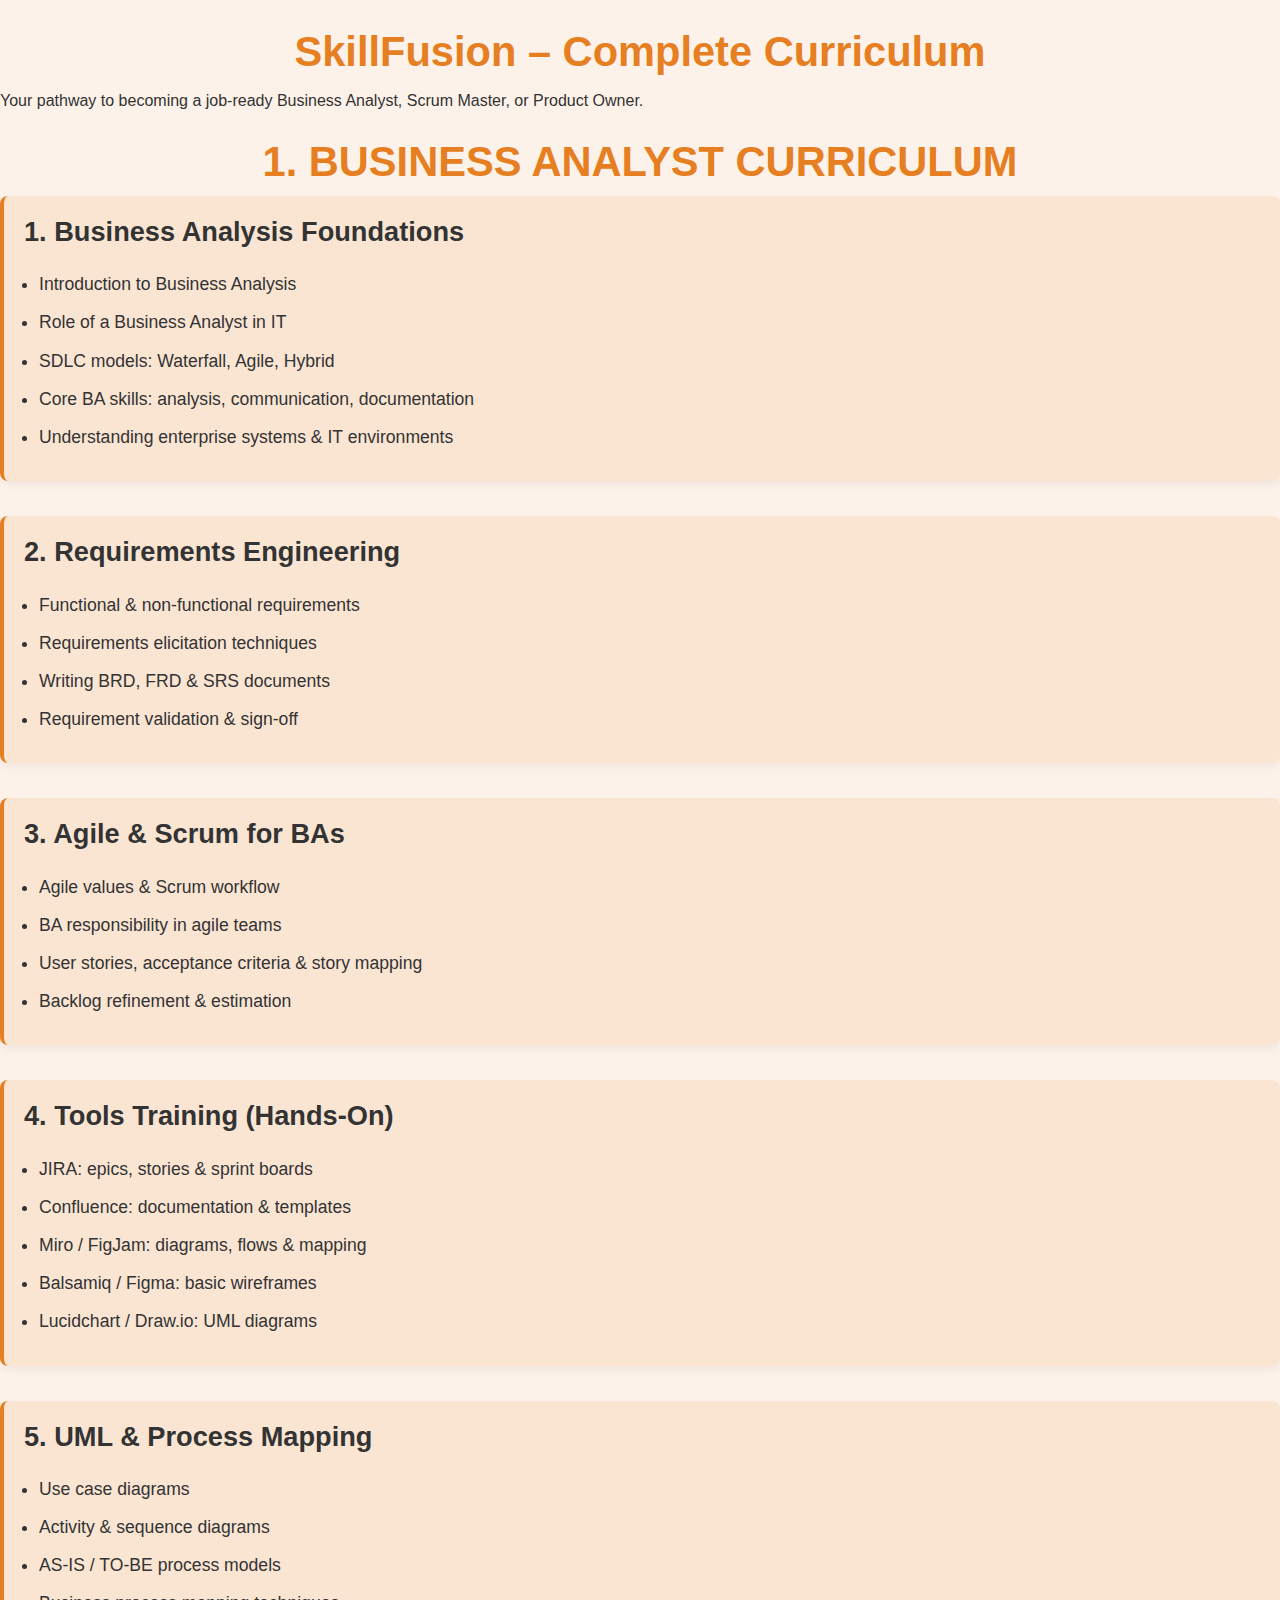
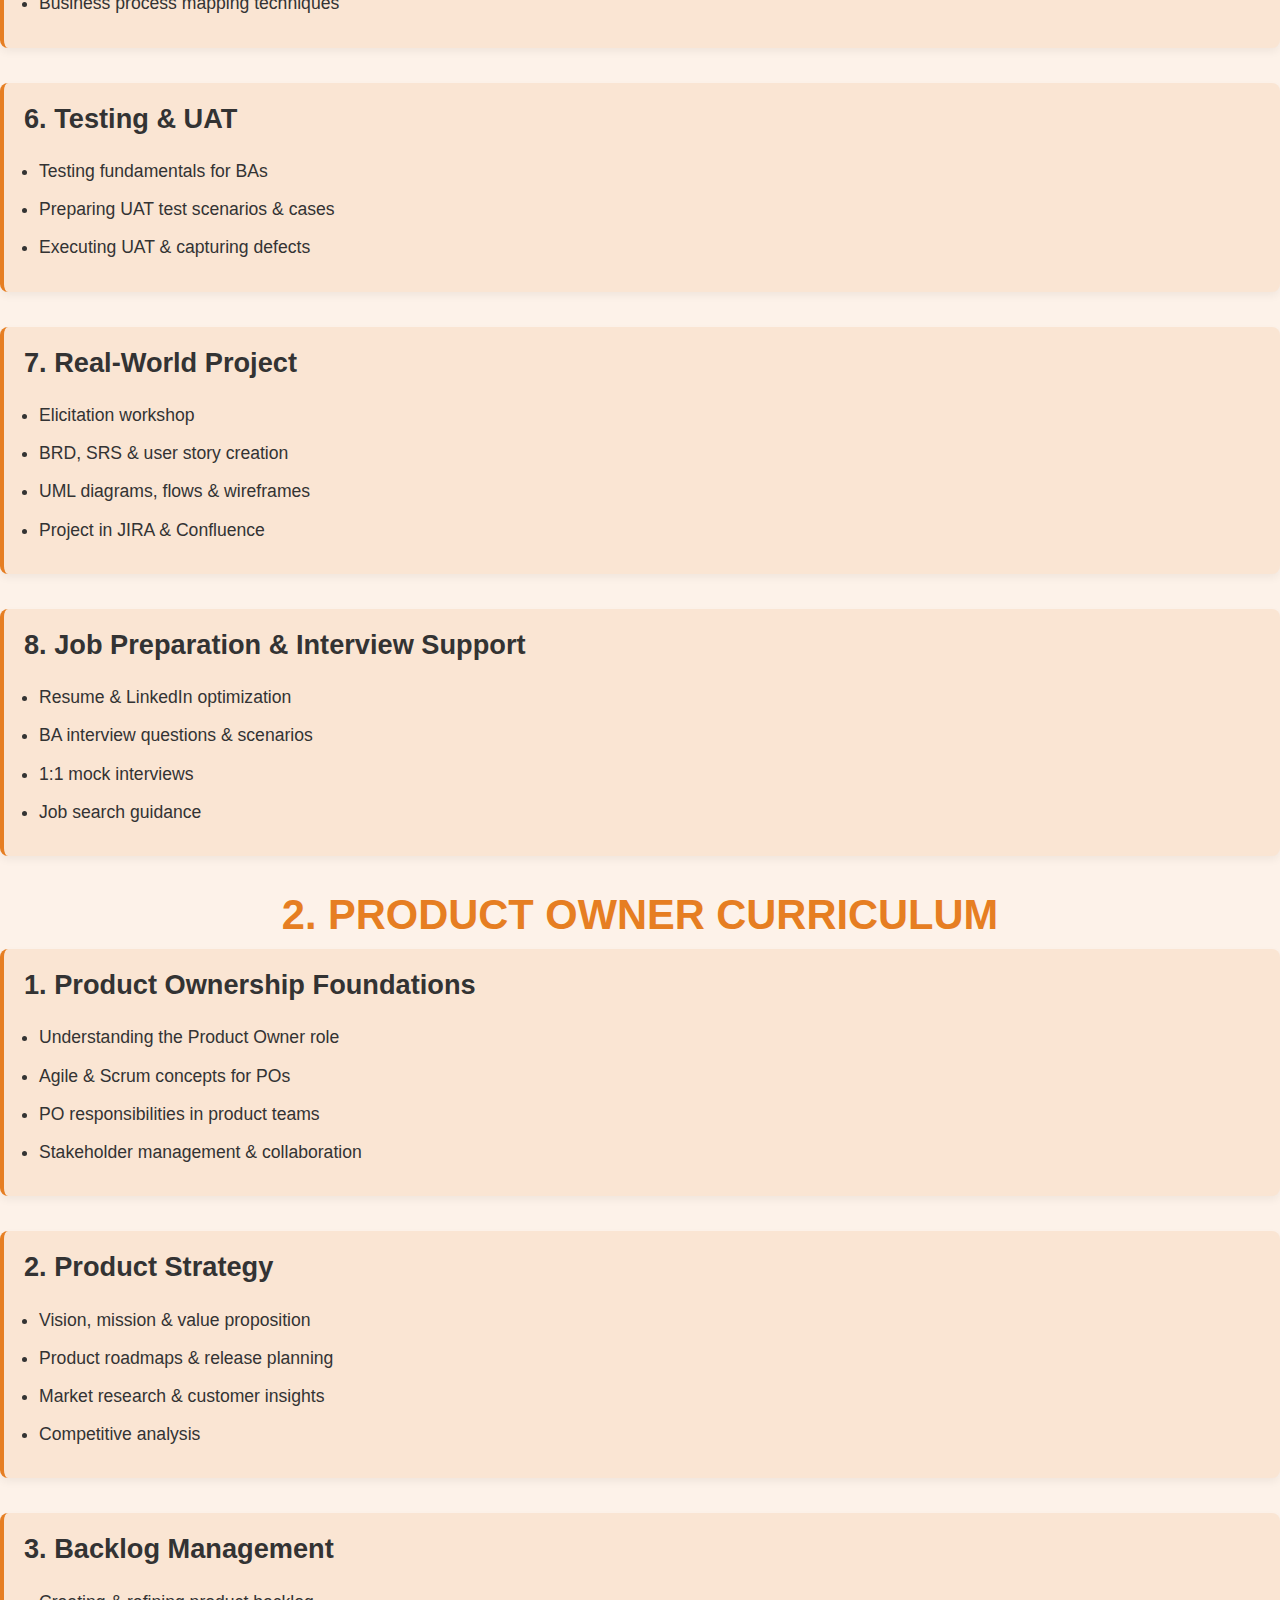
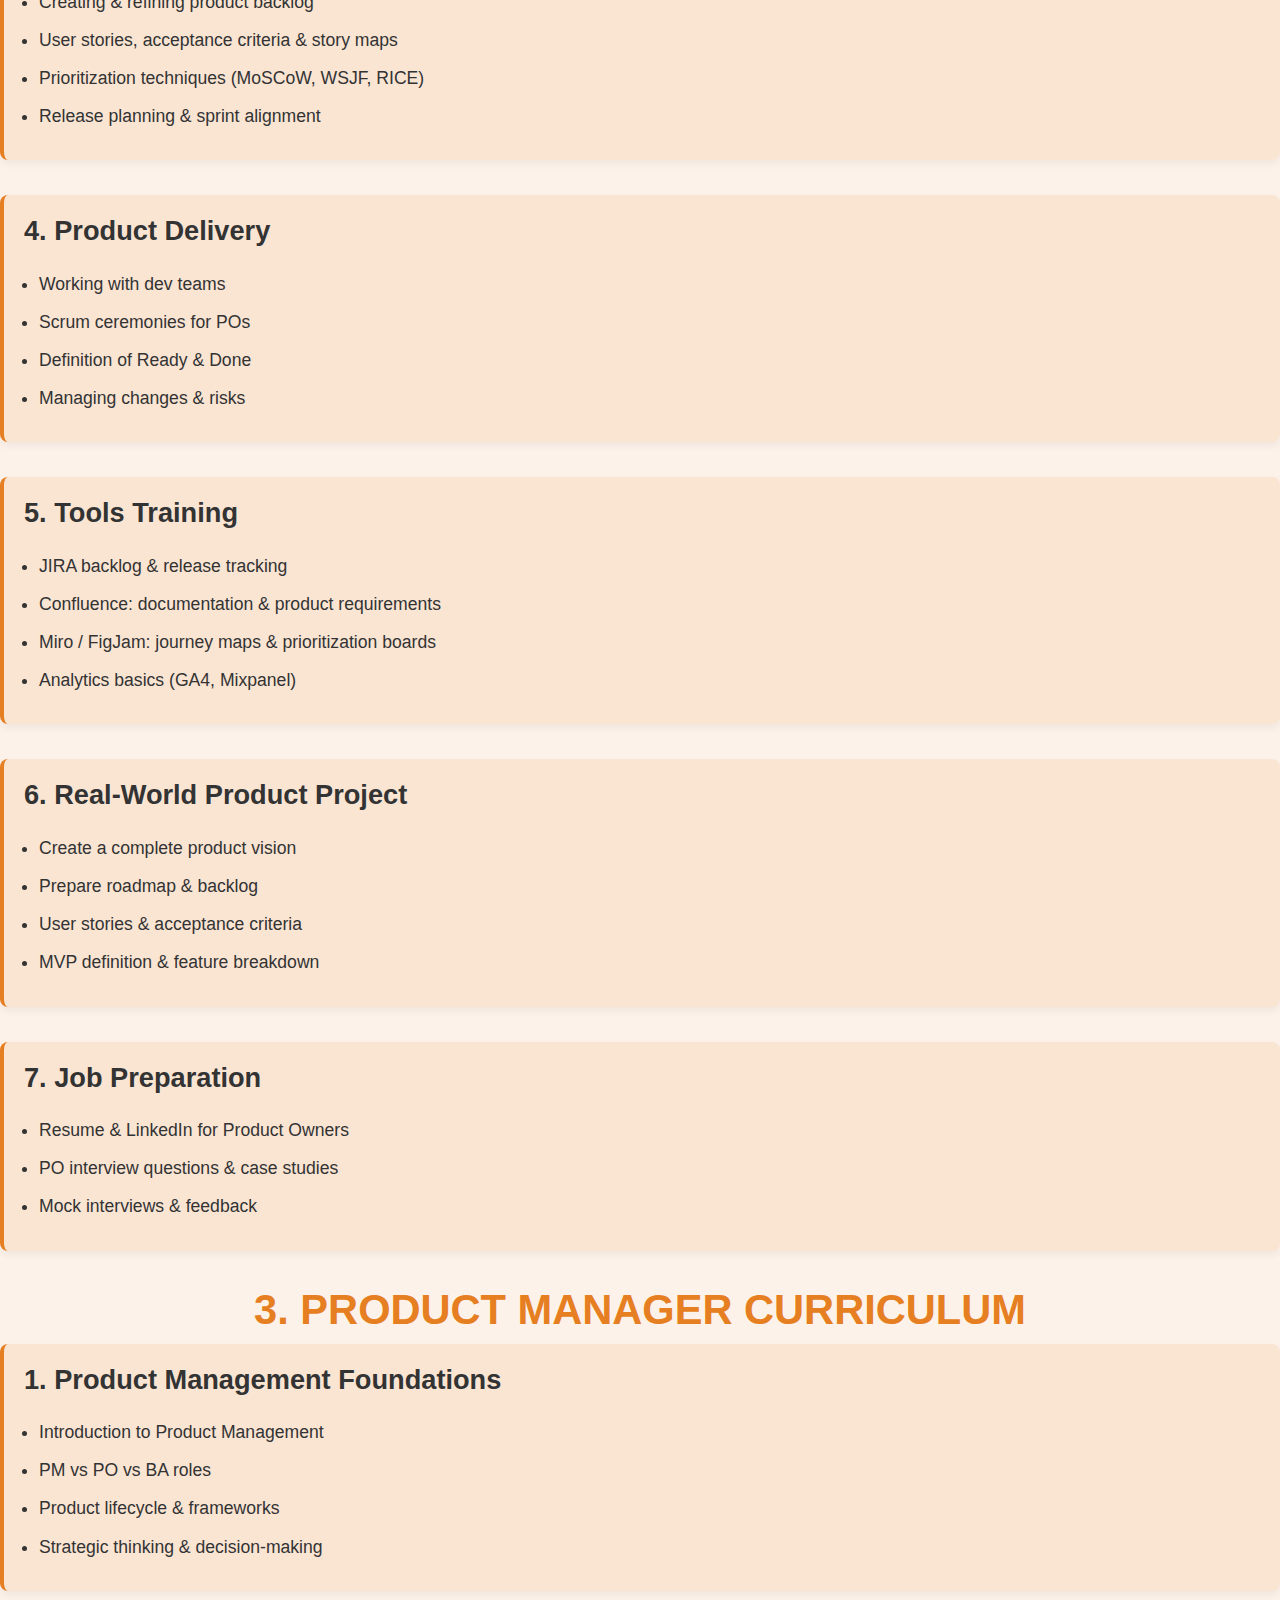
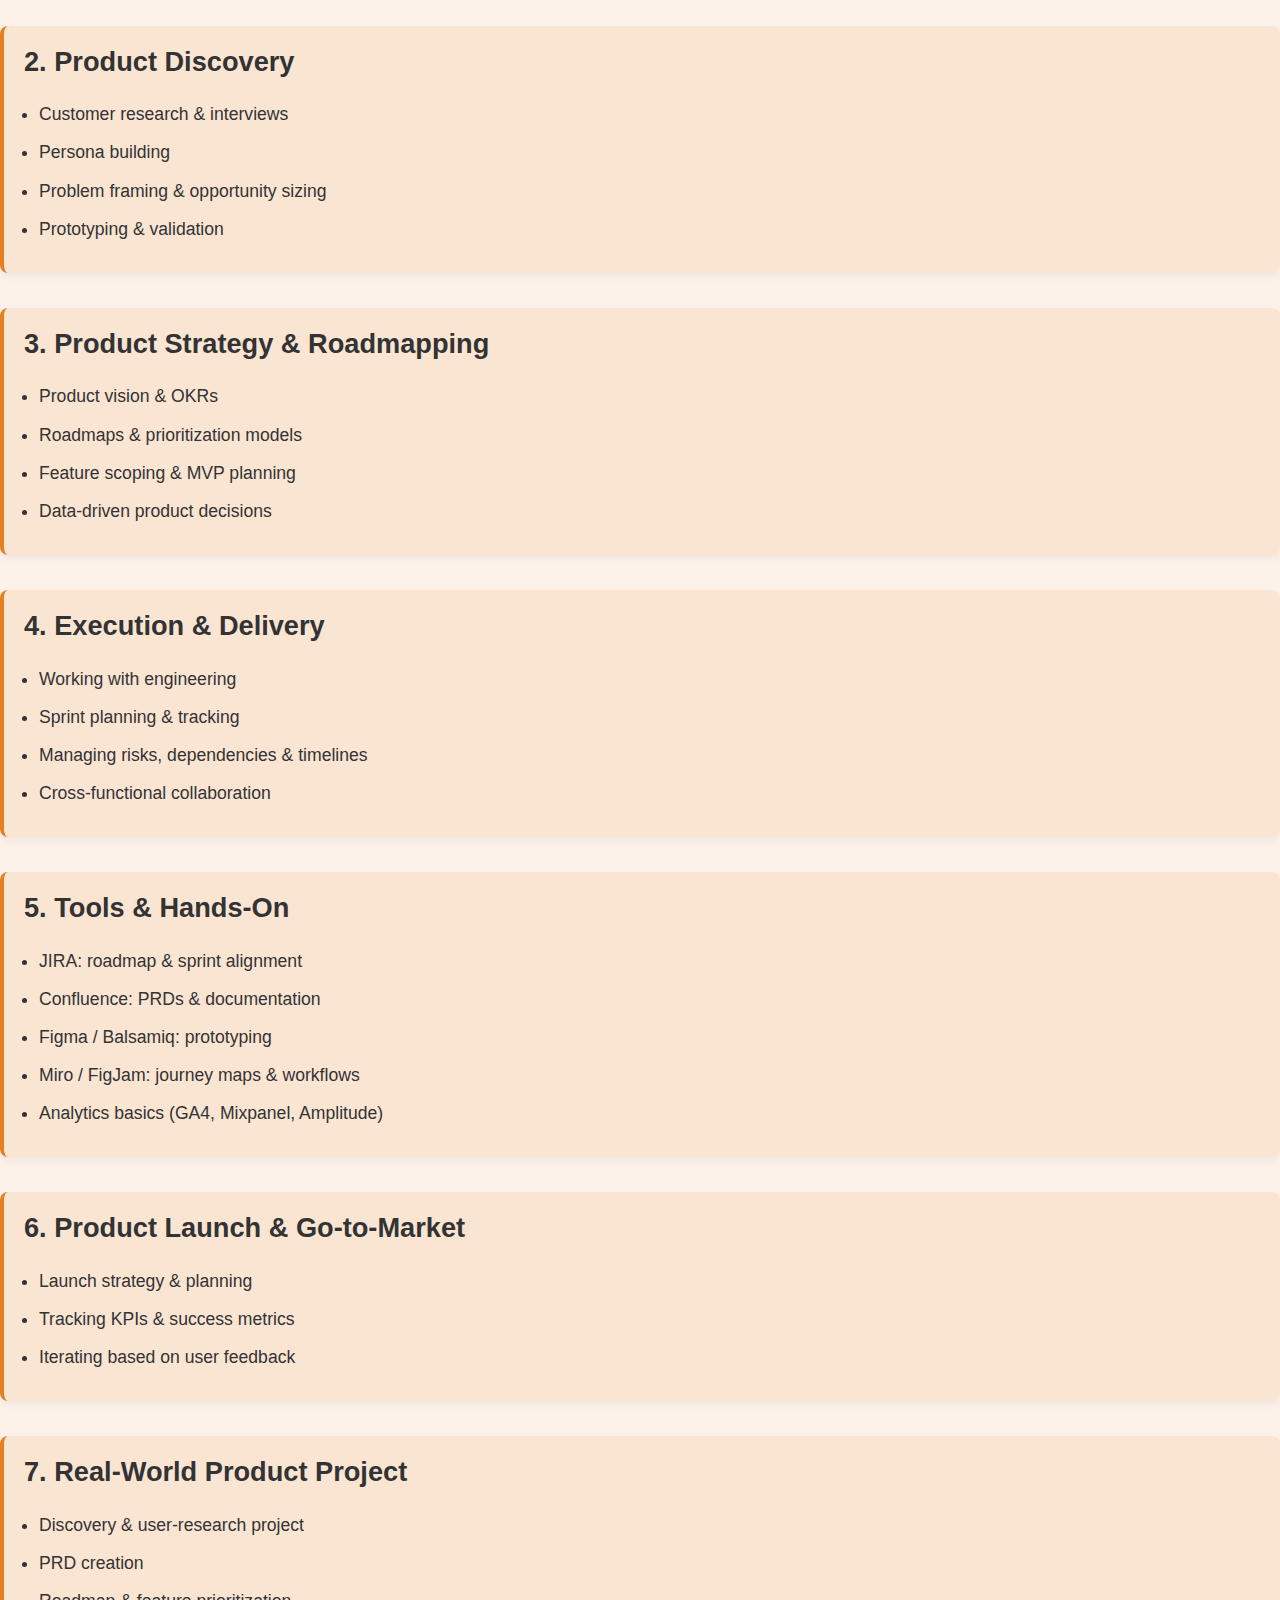
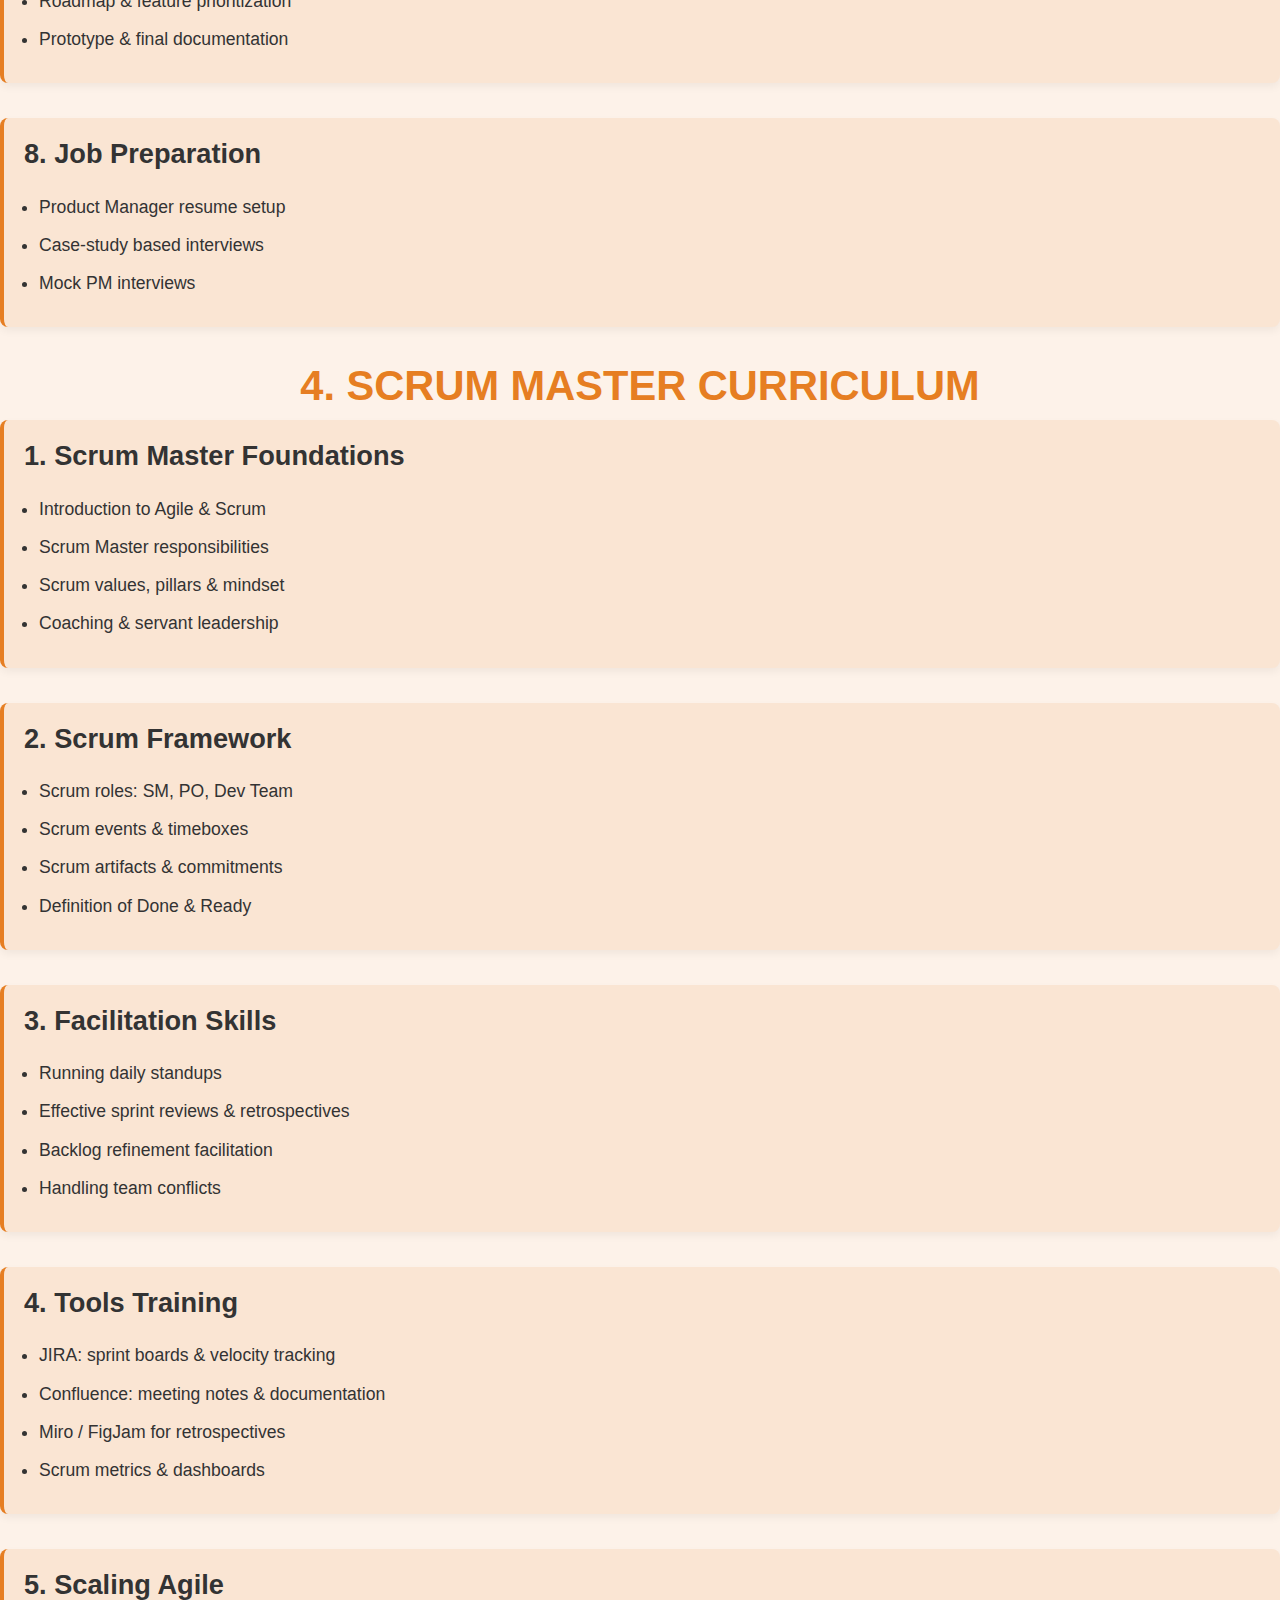
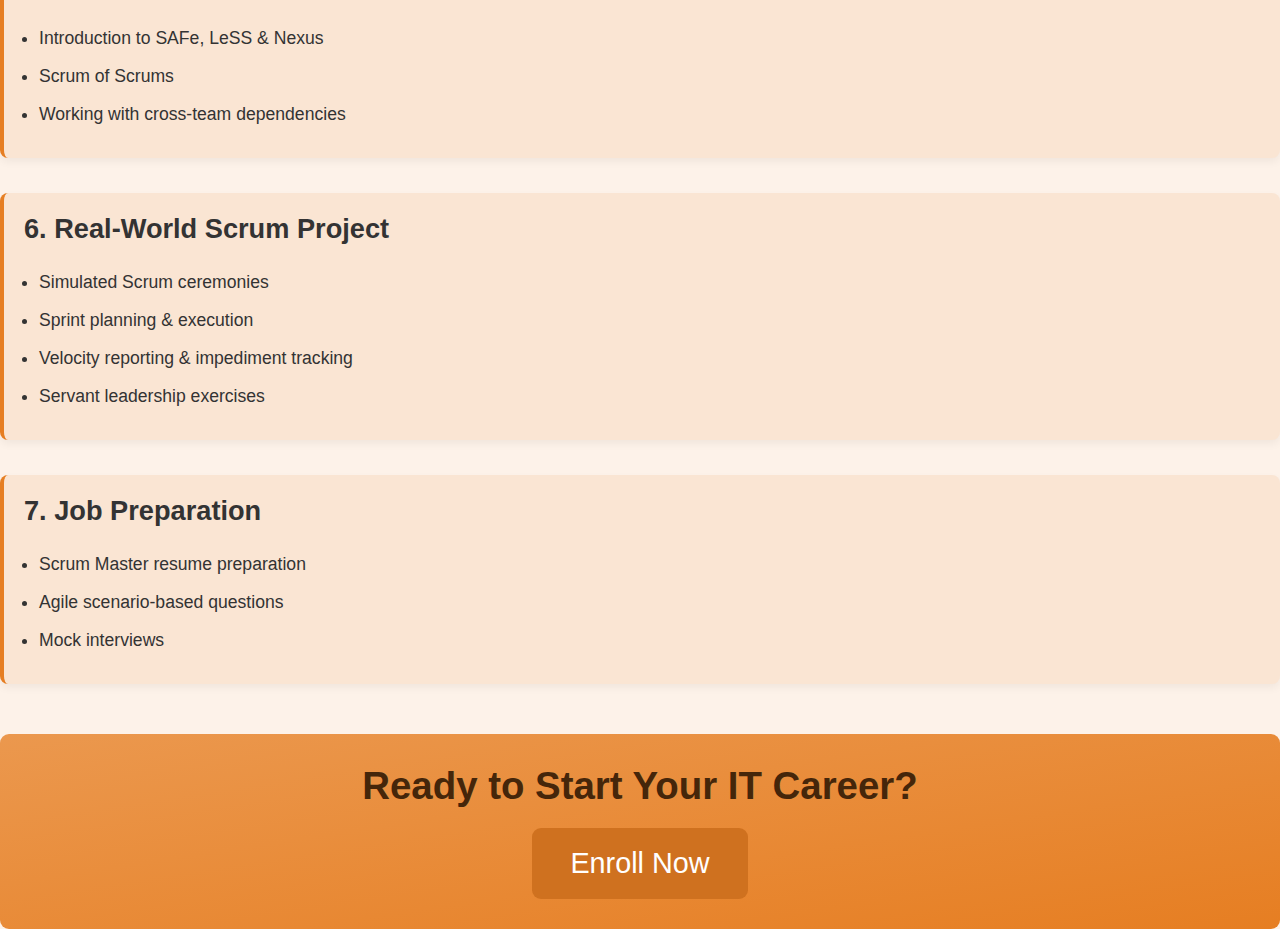
<file: curriculum.html>
<!DOCTYPE html>
<html lang="en">
<head>
<meta charset="UTF-8" />
<meta name="viewport" content="width=device-width, initial-scale=1.0" />
<title>SkillFusion Curriculum</title>
<link rel="icon" href="img/fav.png" />
<style>
  /* Base styling */
  body {
    font-family: "Inter", sans-serif;
    margin: 0;
    padding: 0;
    background: #f7f7f7;
    color: #333;
  }

  .curriculum-container {
    max-width: 900px;
    margin: 40px auto;
    padding: 20px;
    background: white;
    border-radius: 12px;
    box-shadow: 0 8px 20px rgba(0,0,0,0.08);
    animation: fadeIn 1s ease;
  }

  h1 {
    text-align: center;
    font-size: 2.4rem;
    margin-bottom: 10px;
    animation: slideDown 0.8s ease;
  }

  p.subtext {
    text-align: center;
    font-size: 1.1rem;
    color: #666;
    margin-bottom: 40px;
    animation: fadeIn 1.2s ease;
  }

  .section {
    margin-bottom: 35px;
    padding: 20px;
    border-left: 4px solid #4f46e5;
    background: #fafafa;
    border-radius: 8px;
    animation: fadeUp 0.8s ease;
  }

  .section h2 {
    font-size: 1.6rem;
    margin-top: 0;
  }

  ul {
    margin: 10px 0 0 15px;
    padding: 0;
  }

  ul li {
    margin-bottom: 8px;
    line-height: 1.5;
  }

  /* Animations */
  @keyframes fadeIn {
    from { opacity: 0; }
    to { opacity: 1; }
  }

  @keyframes slideDown {
    from { opacity: 0; transform: translateY(-20px); }
    to { opacity: 1; transform: translateY(0); }
  }

  @keyframes fadeUp {
    from { opacity: 0; transform: translateY(20px); }
    to { opacity: 1; transform: translateY(0); }
  }

  /* Responsive */
  @media (max-width: 768px) {
    .curriculum-container {
      padding: 15px;
    }
    h1 {
      font-size: 1.9rem;
    }
    .section {
      padding: 15px;
    }
  }

  @media (max-width: 480px) {
    h1 {
      font-size: 1.6rem;
    }
    .section h2 {
      font-size: 1.3rem;
    }
    body {
      padding: 10px;
    }
  }

    /* ------------------------------------------- */
    /* Base styling - Updated to match SkillFusion Palette */
    /* ------------------------------------------- */
    body {
        font-family: "Inter", sans-serif;
        margin: 0;
        padding: 0;
        /* Matches your sticky header background/soft background */
        background: #fdf2e9; 
        color: #333;
    }

    .curriculum-container {
        max-width: 900px;
        margin: 40px auto;
        padding: 30px; /* Slightly increased padding */
        background: white;
        border-radius: 12px;
        box-shadow: 0 8px 20px rgba(0,0,0,0.08);
        animation: fadeIn 1s ease;
    }

    h1 {
        text-align: center;
        font-size: 2.6rem; /* Slightly larger */
        margin-bottom: 10px;
        color: #e67e22; /* Primary color for title */
        animation: slideDown 0.8s ease;
    }

    p.subtext {
        text-align: center;
        font-size: 1.2rem; /* Slightly larger */
        color: #6f6f6f; /* Used in your plan text */
        margin-bottom: 40px;
        animation: fadeIn 1.2s ease;
    }

    /* Curriculum Section Styles */
    .section {
        margin-bottom: 35px;
        padding: 20px;
        /* Border color is now your primary accent color */
        border-left: 4px solid #e67e22; 
        /* Background color is now a softer peach tone, similar to your site backgrounds */
        background: #fae5d3; 
        border-radius: 8px;
        animation: fadeUp 0.8s ease;
        box-shadow: 0 4px 8px rgba(0,0,0,0.05); /* Added subtle shadow */
    }

    .section h2 {
        font-size: 1.7rem; /* Slightly larger */
        margin-top: 0;
        color: #333;
        font-weight: 600; /* Matching your meal titles */
    }

    ul {
        margin: 10px 0 0 15px;
        padding: 0;
    }

    ul li {
        margin-bottom: 10px; /* Increased spacing */
        line-height: 1.6; /* Increased line height */
        font-size: 1.1rem;
    }

    /* CTA Box Styling */
    .cta-box {
        text-align: center;
        margin-top: 50px;
        padding: 30px;
        /* Using the gradient from your main CTA section */
        background-image: linear-gradient(to right bottom, #eb984e, #e67e22);
        border-radius: 9px;
        color: #45260a; /* Dark text color from your CTA */
    }

    .cta-box h3 {
        color: inherit; /* Use the color from the parent box */
        font-size: 2.4rem;
        margin-bottom: 20px;
        margin-top: 0;
    }

    .cta-box a {
        /* Adopting the style of your main CTA buttons (.main-nav-link.nav-cta) */
        display: inline-block;
        text-decoration: none;
        padding: 1.2rem 2.4rem;
        border-radius: 9px;
        color: #fff;
        background-color: #cf711f; /* Darker orange for the button */
        font-weight: 500;
        font-size: 1.8rem;
        transition: all 0.3s;
    }

    .cta-box a:hover {
        background-color: #a3581a; /* Even darker hover state */
    }

    /* ------------------------------------------- */
    /* Animations & Responsive (Kept Original) */
    /* ------------------------------------------- */
    @keyframes fadeIn {
        from { opacity: 0; }
        to { opacity: 1; }
    }

    @keyframes slideDown {
        from { opacity: 0; transform: translateY(-20px); }
        to { opacity: 1; transform: translateY(0); }
    }

    @keyframes fadeUp {
        from { opacity: 0; transform: translateY(20px); }
        to { opacity: 1; transform: translateY(0); }
    }

    @media (max-width: 768px) {
        .curriculum-container {
            padding: 15px;
        }
        h1 {
            font-size: 2.2rem;
        }
        .section {
            padding: 15px;
        }
        .cta-box h3 {
             font-size: 2rem;
        }
    }

    @media (max-width: 480px) {
        h1 {
            font-size: 1.8rem;
        }
        .section h2 {
            font-size: 1.4rem;
        }
        body {
            padding: 10px;
        }
        .curriculum-container {
            padding: 10px;
        }
    }
</style>
</head>
<body>

<div class="hero">
  <h1>SkillFusion – Complete Curriculum</h1>
  <p>Your pathway to becoming a job‑ready Business Analyst, Scrum Master, or Product Owner.</p>
</div>

<!-- <div class="container">

  <div class="section">
    <h2>1. Business Analysis Foundations</h2>
    <ul>
      <li>Introduction to Business Analysis</li>
      <li>Role of a Business Analyst</li>
      <li>SDLC (Waterfall, Agile, Hybrid)</li>
      <li>Key BA Skills: analysis, communication, problem‑solving</li>
      <li>Understanding IT project environments</li>
    </ul>
  </div>

  <div class="section">
    <h2>2. Requirements Engineering</h2>
    <ul>
      <li>Types of Requirements</li>
      <li>Requirements Gathering Techniques</li>
      <li>Writing High‑quality Requirements</li>
      <li>BRD, FRD, SRS Documentation</li>
    </ul>
  </div>

  <div class="section">
    <h2>3. Agile & Scrum</h2>
    <ul>
      <li>Agile mindset and principles</li>
      <li>Scrum ceremonies & roles</li>
      <li>User stories & acceptance criteria</li>
      <li>Estimation & backlog refinement</li>
    </ul>
  </div>

  <div class="section">
    <h2>4. Product Ownership Essentials</h2>
    <ul>
      <li>Product vision & roadmap</li>
      <li>Backlog prioritization techniques</li>
      <li>Stakeholder collaboration</li>
      <li>Value-driven delivery</li>
    </ul>
  </div>

  <div class="section">
    <h2>5. Tools Training (Hands‑On)</h2>
    <ul>
      <li>JIRA: epics, stories, sprints</li>
      <li>Confluence: documentation & collaboration</li>
      <li>Miro / FigJam: diagrams & flows</li>
      <li>Balsamiq / Figma: wireframes</li>
      <li>Lucidchart / Draw.io: UML & process mapping</li>
    </ul>
  </div>

  <div class="section">
    <h2>6. UML & Process Mapping</h2>
    <ul>
      <li>Use case diagrams</li>
      <li>Activity diagrams</li>
      <li>Sequence diagrams</li>
      <li>AS‑IS / TO‑BE process models</li>
    </ul>
  </div>

  <div class="section">
    <h2>7. Testing & UAT</h2>
    <ul>
      <li>Testing types & BA involvement</li>
      <li>UAT planning & test cases</li>
      <li>Executing UAT & defect handling</li>
    </ul>
  </div>

  <div class="section">
    <h2>8. Real‑World Project</h2>
    <ul>
      <li>Elicitation session</li>
      <li>BRD, SRS, user stories</li>
      <li>UML diagrams & wireframes</li>
      <li>JIRA project setup</li>
      <li>Portfolio‑ready project deliverables</li>
    </ul>
  </div>

  <div class="section">
    <h2>9. Job Preparation & Interview Support</h2>
    <ul>
      <li>Resume & LinkedIn optimization</li>
      <li>1:1 mock interviews</li>
      <li>Behavioral & scenario‑based BA questions</li>
      <li>Job search guidance</li>
    </ul>
  </div>

  <div class="cta-box">
    <h3>Ready to Start Your IT Career?</h3>
    <a href="index.html#cta">Enroll Now</a>
  </div>

</div> -->


<div class="container">
  <h1>1. BUSINESS ANALYST CURRICULUM</h1>

  <div class="section">
    <h2>1. Business Analysis Foundations</h2>
    <ul>
      <li>Introduction to Business Analysis</li>
      <li>Role of a Business Analyst in IT</li>
      <li>SDLC models: Waterfall, Agile, Hybrid</li>
      <li>Core BA skills: analysis, communication, documentation</li>
      <li>Understanding enterprise systems & IT environments</li>
    </ul>
  </div>

  <div class="section">
    <h2>2. Requirements Engineering</h2>
    <ul>
      <li>Functional & non-functional requirements</li>
      <li>Requirements elicitation techniques</li>
      <li>Writing BRD, FRD & SRS documents</li>
      <li>Requirement validation & sign-off</li>
    </ul>
  </div>

  <div class="section">
    <h2>3. Agile & Scrum for BAs</h2>
    <ul>
      <li>Agile values & Scrum workflow</li>
      <li>BA responsibility in agile teams</li>
      <li>User stories, acceptance criteria & story mapping</li>
      <li>Backlog refinement & estimation</li>
    </ul>
  </div>

  <div class="section">
    <h2>4. Tools Training (Hands-On)</h2>
    <ul>
      <li>JIRA: epics, stories & sprint boards</li>
      <li>Confluence: documentation & templates</li>
      <li>Miro / FigJam: diagrams, flows & mapping</li>
      <li>Balsamiq / Figma: basic wireframes</li>
      <li>Lucidchart / Draw.io: UML diagrams</li>
    </ul>
  </div>

  <div class="section">
    <h2>5. UML & Process Mapping</h2>
    <ul>
      <li>Use case diagrams</li>
      <li>Activity & sequence diagrams</li>
      <li>AS-IS / TO-BE process models</li>
      <li>Business process mapping techniques</li>
    </ul>
  </div>

  <div class="section">
    <h2>6. Testing & UAT</h2>
    <ul>
      <li>Testing fundamentals for BAs</li>
      <li>Preparing UAT test scenarios & cases</li>
      <li>Executing UAT & capturing defects</li>
    </ul>
  </div>

  <div class="section">
    <h2>7. Real-World Project</h2>
    <ul>
      <li>Elicitation workshop</li>
      <li>BRD, SRS & user story creation</li>
      <li>UML diagrams, flows & wireframes</li>
      <li>Project in JIRA & Confluence</li>
    </ul>
  </div>

  <div class="section">
    <h2>8. Job Preparation & Interview Support</h2>
    <ul>
      <li>Resume & LinkedIn optimization</li>
      <li>BA interview questions & scenarios</li>
      <li>1:1 mock interviews</li>
      <li>Job search guidance</li>
    </ul>
  </div>

</div>


<!--  -->
<div class="container">
  <h1>2. PRODUCT OWNER CURRICULUM</h1>

  <div class="section">
    <h2>1. Product Ownership Foundations</h2>
    <ul>
      <li>Understanding the Product Owner role</li>
      <li>Agile & Scrum concepts for POs</li>
      <li>PO responsibilities in product teams</li>
      <li>Stakeholder management & collaboration</li>
    </ul>
  </div>

  <div class="section">
    <h2>2. Product Strategy</h2>
    <ul>
      <li>Vision, mission & value proposition</li>
      <li>Product roadmaps & release planning</li>
      <li>Market research & customer insights</li>
      <li>Competitive analysis</li>
    </ul>
  </div>

  <div class="section">
    <h2>3. Backlog Management</h2>
    <ul>
      <li>Creating & refining product backlog</li>
      <li>User stories, acceptance criteria & story maps</li>
      <li>Prioritization techniques (MoSCoW, WSJF, RICE)</li>
      <li>Release planning & sprint alignment</li>
    </ul>
  </div>

  <div class="section">
    <h2>4. Product Delivery</h2>
    <ul>
      <li>Working with dev teams</li>
      <li>Scrum ceremonies for POs</li>
      <li>Definition of Ready & Done</li>
      <li>Managing changes & risks</li>
    </ul>
  </div>

  <div class="section">
    <h2>5. Tools Training</h2>
    <ul>
      <li>JIRA backlog & release tracking</li>
      <li>Confluence: documentation & product requirements</li>
      <li>Miro / FigJam: journey maps & prioritization boards</li>
      <li>Analytics basics (GA4, Mixpanel)</li>
    </ul>
  </div>

  <div class="section">
    <h2>6. Real-World Product Project</h2>
    <ul>
      <li>Create a complete product vision</li>
      <li>Prepare roadmap & backlog</li>
      <li>User stories & acceptance criteria</li>
      <li>MVP definition & feature breakdown</li>
    </ul>
  </div>

  <div class="section">
    <h2>7. Job Preparation</h2>
    <ul>
      <li>Resume & LinkedIn for Product Owners</li>
      <li>PO interview questions & case studies</li>
      <li>Mock interviews & feedback</li>
    </ul>
  </div>

</div>

<!--  -->
<div class="container">
  <h1>3. PRODUCT MANAGER CURRICULUM</h1>

  <div class="section">
    <h2>1. Product Management Foundations</h2>
    <ul>
      <li>Introduction to Product Management</li>
      <li>PM vs PO vs BA roles</li>
      <li>Product lifecycle & frameworks</li>
      <li>Strategic thinking & decision-making</li>
    </ul>
  </div>

  <div class="section">
    <h2>2. Product Discovery</h2>
    <ul>
      <li>Customer research & interviews</li>
      <li>Persona building</li>
      <li>Problem framing & opportunity sizing</li>
      <li>Prototyping & validation</li>
    </ul>
  </div>

  <div class="section">
    <h2>3. Product Strategy & Roadmapping</h2>
    <ul>
      <li>Product vision & OKRs</li>
      <li>Roadmaps & prioritization models</li>
      <li>Feature scoping & MVP planning</li>
      <li>Data-driven product decisions</li>
    </ul>
  </div>

  <div class="section">
    <h2>4. Execution & Delivery</h2>
    <ul>
      <li>Working with engineering</li>
      <li>Sprint planning & tracking</li>
      <li>Managing risks, dependencies & timelines</li>
      <li>Cross-functional collaboration</li>
    </ul>
  </div>

  <div class="section">
    <h2>5. Tools & Hands-On</h2>
    <ul>
      <li>JIRA: roadmap & sprint alignment</li>
      <li>Confluence: PRDs & documentation</li>
      <li>Figma / Balsamiq: prototyping</li>
      <li>Miro / FigJam: journey maps & workflows</li>
      <li>Analytics basics (GA4, Mixpanel, Amplitude)</li>
    </ul>
  </div>

  <div class="section">
    <h2>6. Product Launch & Go-to-Market</h2>
    <ul>
      <li>Launch strategy & planning</li>
      <li>Tracking KPIs & success metrics</li>
      <li>Iterating based on user feedback</li>
    </ul>
  </div>

  <div class="section">
    <h2>7. Real-World Product Project</h2>
    <ul>
      <li>Discovery & user-research project</li>
      <li>PRD creation</li>
      <li>Roadmap & feature prioritization</li>
      <li>Prototype & final documentation</li>
    </ul>
  </div>

  <div class="section">
    <h2>8. Job Preparation</h2>
    <ul>
      <li>Product Manager resume setup</li>
      <li>Case-study based interviews</li>
      <li>Mock PM interviews</li>
    </ul>
  </div>

</div>

<!--  -->
<div class="container">
  <h1>4. SCRUM MASTER CURRICULUM</h1>
  <div class="section">
    <h2>1. Scrum Master Foundations</h2>
    <ul>
      <li>Introduction to Agile & Scrum</li>
      <li>Scrum Master responsibilities</li>
      <li>Scrum values, pillars & mindset</li>
      <li>Coaching & servant leadership</li>
    </ul>
  </div>

  <div class="section">
    <h2>2. Scrum Framework</h2>
    <ul>
      <li>Scrum roles: SM, PO, Dev Team</li>
      <li>Scrum events & timeboxes</li>
      <li>Scrum artifacts & commitments</li>
      <li>Definition of Done & Ready</li>
    </ul>
  </div>

  <div class="section">
    <h2>3. Facilitation Skills</h2>
    <ul>
      <li>Running daily standups</li>
      <li>Effective sprint reviews & retrospectives</li>
      <li>Backlog refinement facilitation</li>
      <li>Handling team conflicts</li>
    </ul>
  </div>

  <div class="section">
    <h2>4. Tools Training</h2>
    <ul>
      <li>JIRA: sprint boards & velocity tracking</li>
      <li>Confluence: meeting notes & documentation</li>
      <li>Miro / FigJam for retrospectives</li>
      <li>Scrum metrics & dashboards</li>
    </ul>
  </div>

  <div class="section">
    <h2>5. Scaling Agile</h2>
    <ul>
      <li>Introduction to SAFe, LeSS & Nexus</li>
      <li>Scrum of Scrums</li>
      <li>Working with cross-team dependencies</li>
    </ul>
  </div>

  <div class="section">
    <h2>6. Real-World Scrum Project</h2>
    <ul>
      <li>Simulated Scrum ceremonies</li>
      <li>Sprint planning & execution</li>
      <li>Velocity reporting & impediment tracking</li>
      <li>Servant leadership exercises</li>
    </ul>
  </div>

  <div class="section">
    <h2>7. Job Preparation</h2>
    <ul>
      <li>Scrum Master resume preparation</li>
      <li>Agile scenario-based questions</li>
      <li>Mock interviews</li>
    </ul>
  </div>

</div>

<div class="cta-box">
    <h3>Ready to Start Your IT Career?</h3>
    <a href="index.html#cta">Enroll Now</a>
  </div>


</body>
</html>
</file>
